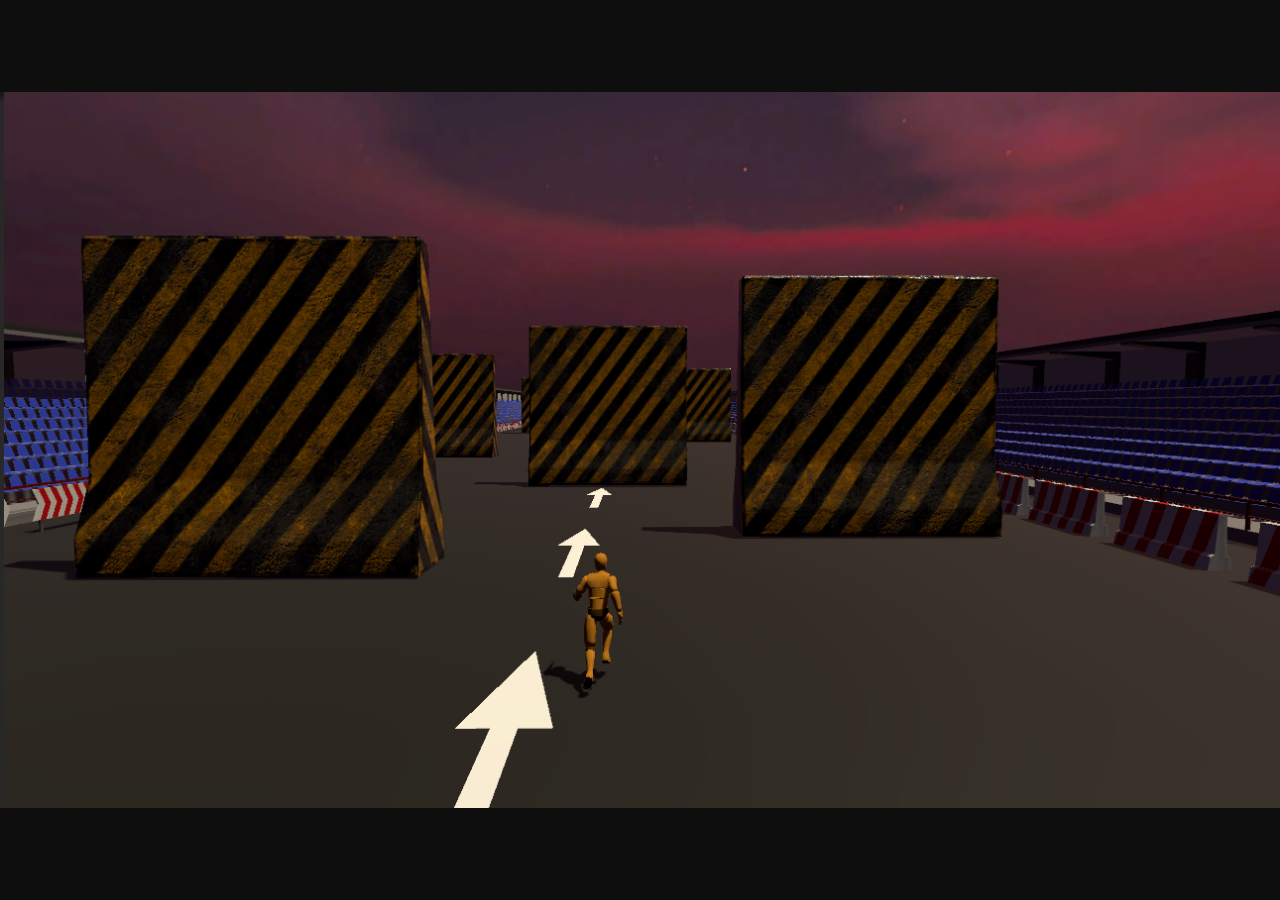
<file: about/infinite_rush_cover/index.html>
<!DOCTYPE html>
<html>
	<head>
		<title>Redirecting...</title>
		<meta http-equiv="refresh" content="0;url=/wp-content/uploads/2025/07/infinite_rush_cover.png">
	</head>
	<body>
		<script type="text/javascript">
			window.location = "/wp-content/uploads/2025/07/infinite_rush_cover.png";
		</script>

		<p>You are being redirected to <a href="/wp-content/uploads/2025/07/infinite_rush_cover.png">/wp-content/uploads/2025/07/infinite_rush_cover.png</a></p>
	</body>
</html>
</file>
